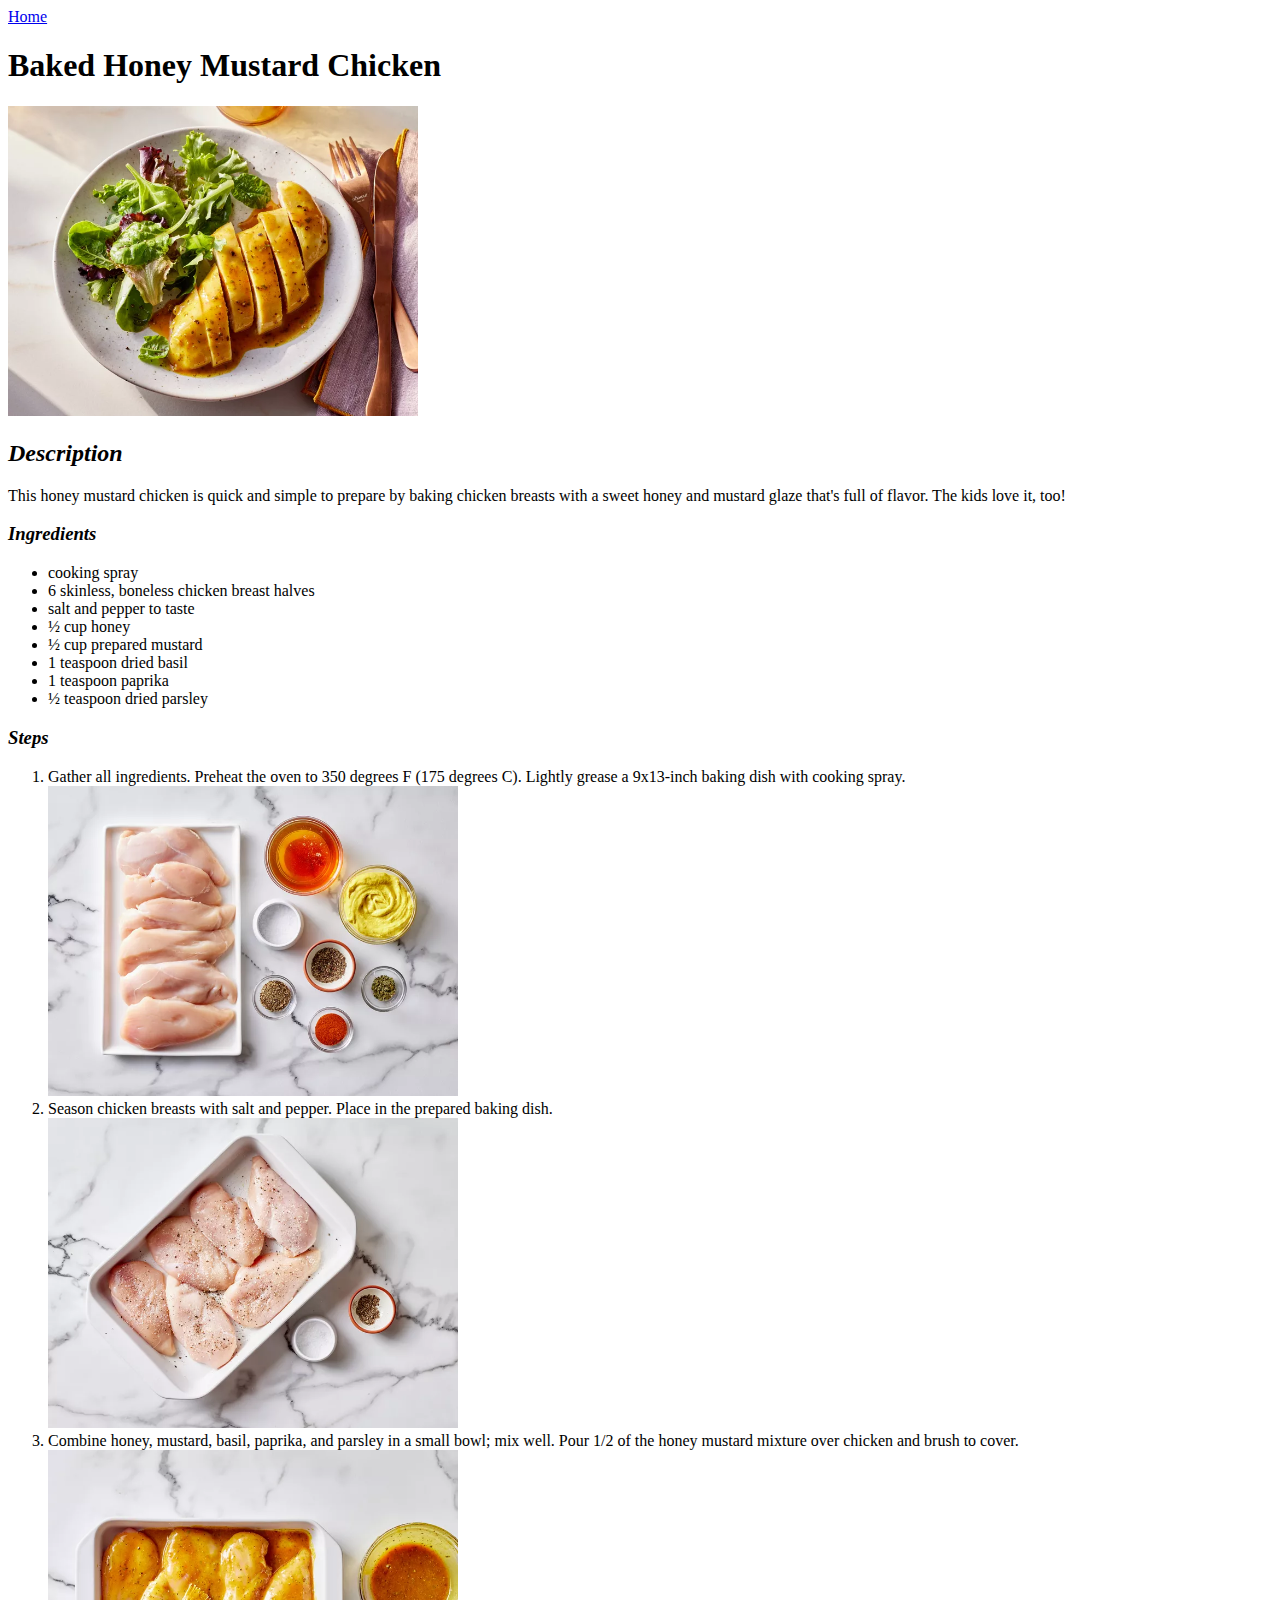
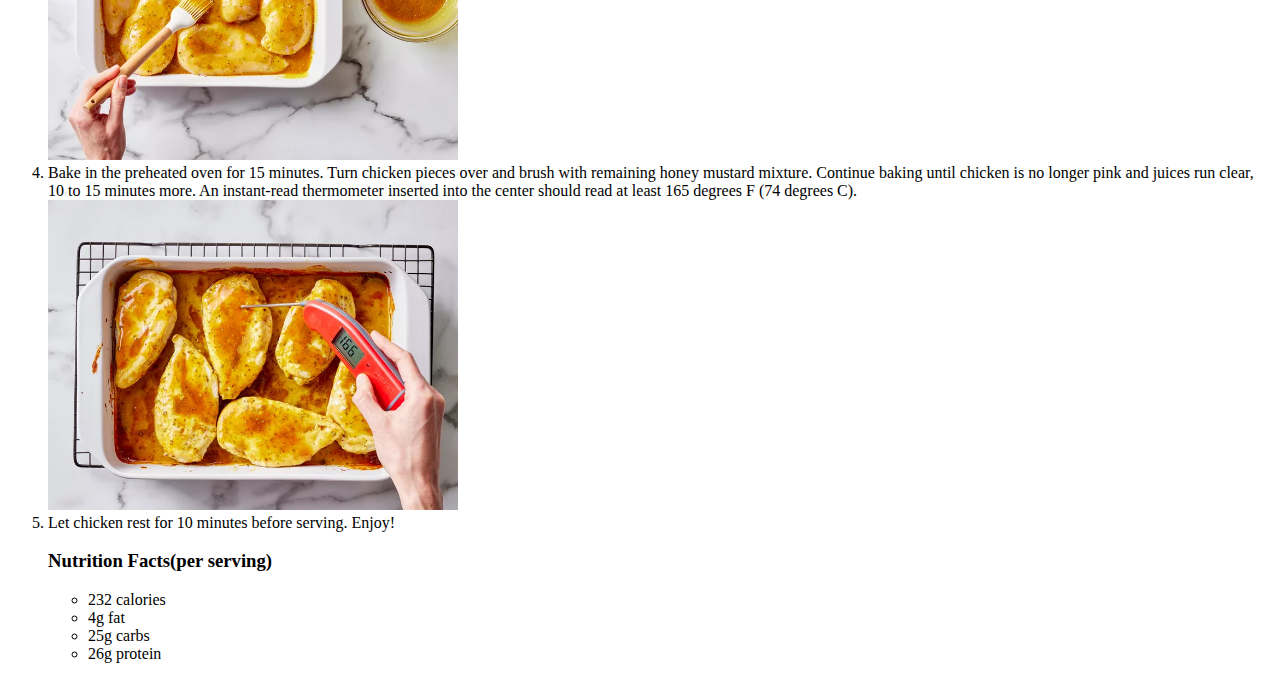
<file: recipes/Baked-Honey-Mustard-Chicken.html>
<!DOCTYPE html>
<html lang="en">

    <head>
        <meta charset="UTF-8">
        <title>Baked Honey Mustard Chicken</title>
    </head>

    <body>
        <a href="../index.html">Home</a>
            
        <h1>Baked Honey Mustard Chicken</h1>
            <img src="../images/Honey-Baked-Chicken.jpg" height="310" width="410">

            <h2><em>Description</em></h2>

                <p>This honey mustard chicken is quick and simple to prepare by baking 
                    chicken breasts with a sweet honey and mustard glaze that's full of flavor. 
                    The kids love it, too!</p>

            <h3><em>Ingredients</em></h3>
                    <ul>
                        <li>cooking spray</li>
                        <li>6 skinless, boneless chicken breast halves</li>
                        <li>salt and pepper to taste</li>
                        <li>½ cup honey</li>
                        <li>½ cup prepared mustard</li>
                        <li>1 teaspoon dried basil</li>
                        <li>1 teaspoon paprika</li>
                        <li>½ teaspoon dried parsley</li>
                    </ul>
            
            <h3><em>Steps</em></h3>
                <ol>
                    <li>Gather all ingredients. Preheat the oven to 350 degrees F 
                        (175 degrees C). Lightly grease a 9x13-inch baking dish with 
                        cooking spray.</li>
                        <img src="../images/Honey-Mustard-Chicken-Step-1.jpg" alt="picture of 6 boneless and skinless chicken breast halves and 7 seperate cups that have salt,mustard,basil,paprika,honey, and parsley" height="310" width="410">

                    <li>Season chicken breasts with salt and pepper. Place in the 
                        prepared baking dish.</li>
                        <img src="../images/Honey-Mustard-Chicken-Step-2.jpg" alt="6 filets of chicken with salt and pepper sprinkled on" height="310" width="410">

                    <li>Combine honey, mustard, basil, paprika, and parsley in a small bowl; mix well. 
                        Pour 1/2 of the honey mustard mixture over chicken and brush to cover.</li>
                        <img src="../images/Honey-Mustard-Chicken-Step-3.jpg" alt="photo of honey, mustard,paprika,basil, and parsley being brushed on chicken breasts in ceramic tray" height="310" width="410">
                    <li>Bake in the preheated oven for 15 minutes. Turn chicken pieces over and brush 
                        with remaining honey mustard mixture. Continue baking until chicken is no longer 
                        pink and juices run clear, 10 to 15 minutes more. An instant-read thermometer 
                        inserted into the center should read at least 165 degrees F (74 degrees C).</li>
                        <img src="../images/Honey-Mustard-Chicken-Step-4.jpg" alt="photo of cooked, sauced, chicken breast filets in white ceramic tray with thermometer reading temperature" height="310" width="410">

                    <li>Let chicken rest for 10 minutes before serving. Enjoy!</li>

            <h3><strong>Nutrition Facts(per serving)</strong></h3>
                <ul>
                    <li>232 calories</li>
                    <li>4g fat</li>
                    <li>25g carbs</li>
                    <li>26g protein</li>
                </ul>

                </ol>
    </body>
</html>
</file>
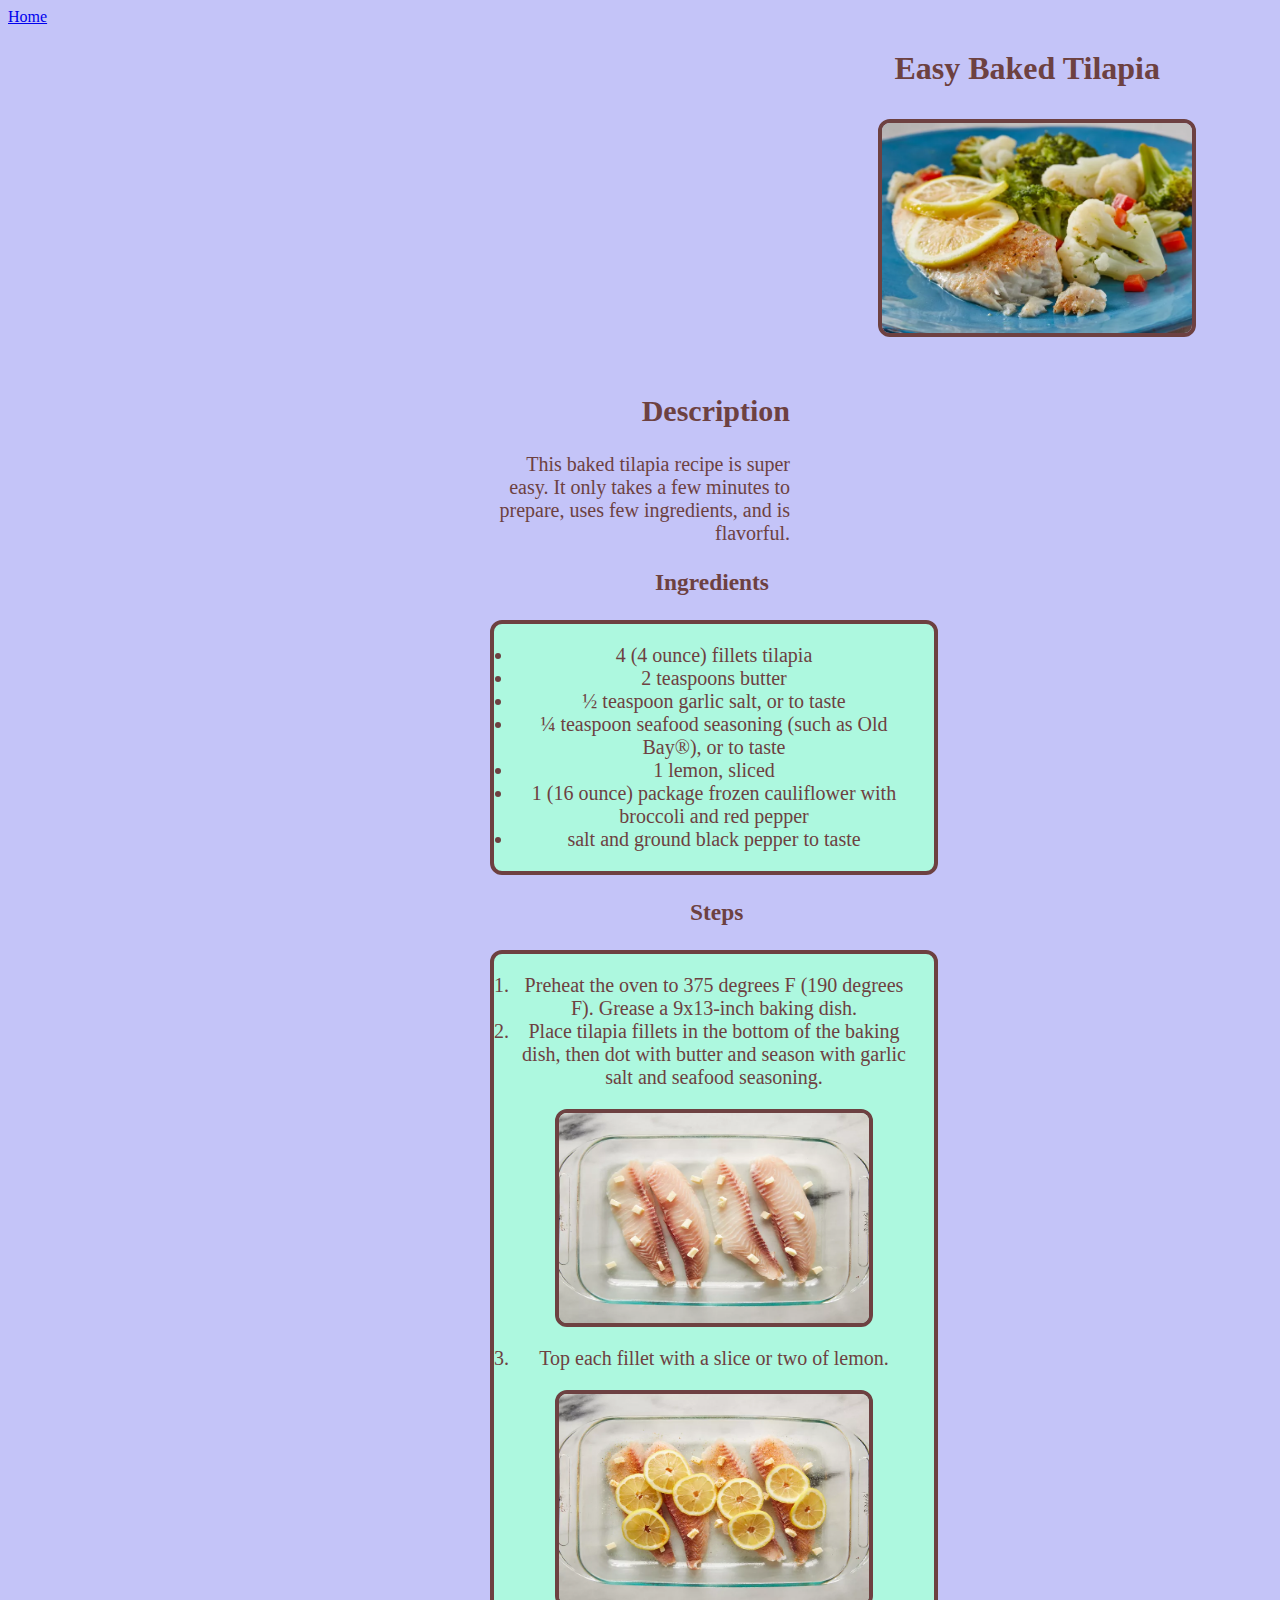
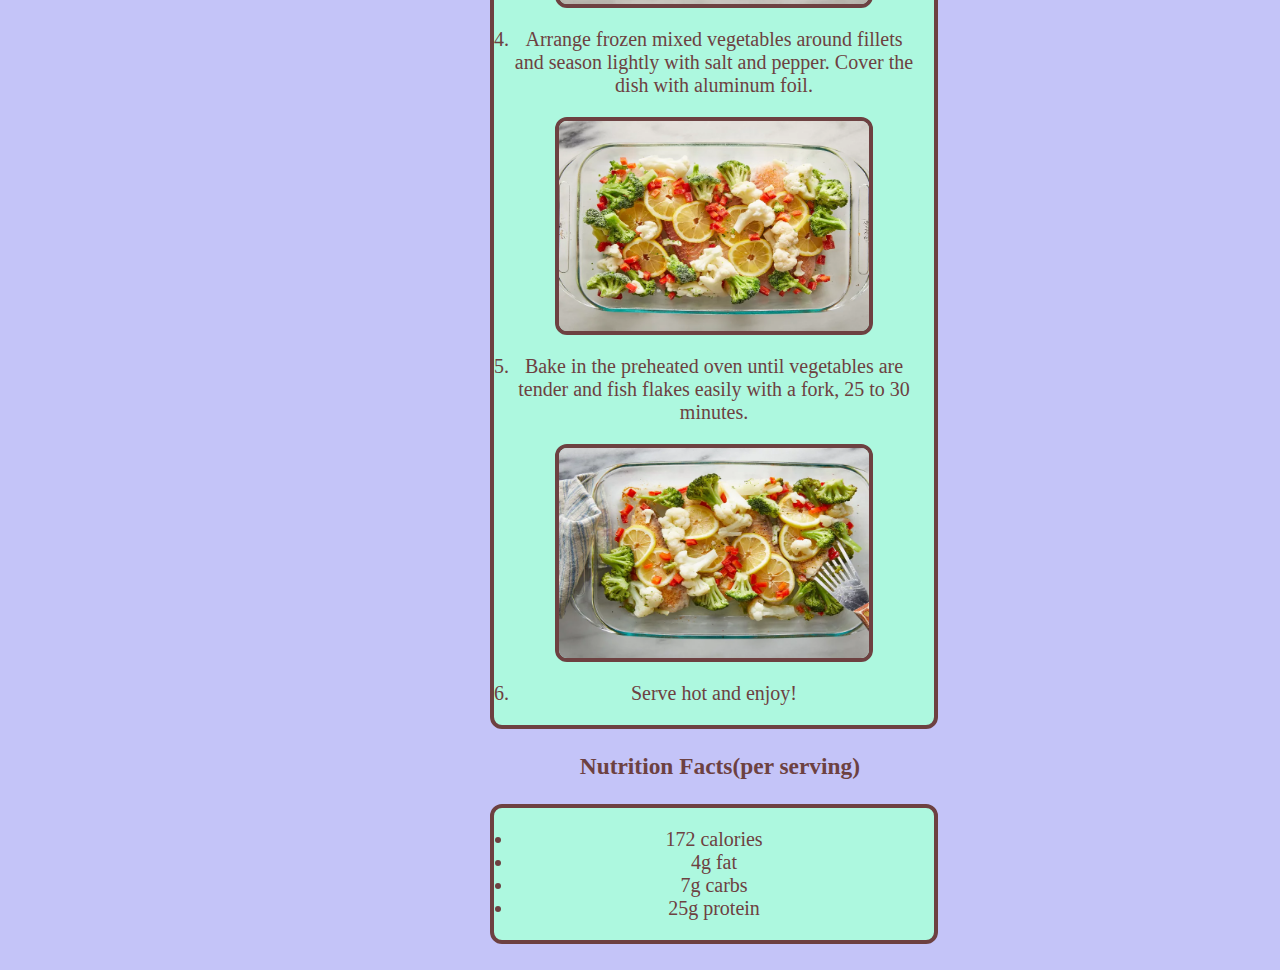
<file: recipes/Easy-Baked-Tilapia.html>
<!DOCTYPE html>
<html lang="en">

    <head>
        <meta charset="UTF-8">
        <meta http-equiv="X-UA-Compatible" content="IE=edge">
        <meta name="viewport" content="width=device-width, initial-scale=1.0">
        <title>Easy Baked Tilapia</title>
        <link rel="stylesheet" href="recipe-3-styles.css">
    </head>

    <body>
        <a href="../index.html">Home</a>

        <h1 class="title">Easy Baked Tilapia</h1>
            <img id="tilapia" src="../images/Easy-Baked-Tilapia.jpg" alt="A photo of Tilapia and vegetables">

            <div class="headers">
                <h2 class="header-1">Description</h2>

                    <p class="header-1">This baked tilapia recipe is super easy. It only takes a few minutes 
                    to prepare, uses few ingredients, and is flavorful.</p>

                <h3 class="header-2">Ingredients</h3>
                        <ul class="text-2">
                            <li>4 (4 ounce) fillets tilapia</li>
                            <li>2 teaspoons butter</li>
                            <li>½ teaspoon garlic salt, or to taste</li>
                            <li>¼ teaspoon seafood seasoning (such as Old Bay®), or to taste</li>
                            <li>1 lemon, sliced</li>
                            <li>1 (16 ounce) package frozen cauliflower with broccoli and red pepper</li>
                            <li>salt and ground black pepper to taste</li>
                        </ul>

                <h3 class="header-3">Steps</h3>
                    <ol class="text-3">
                        <li>Preheat the oven to 375 degrees F (190 degrees F). 
                        Grease a 9x13-inch baking dish.</li>
                    
                        <li>Place tilapia fillets in the bottom of the baking dish, 
                        then dot with butter and season with garlic salt and seafood seasoning.</li>
                            <img src="../images/Tilapia-step-2.jpg" alt="4 filets of tilapia with butter sprinkled on top">
                        <li>Top each fillet with a slice or two of lemon.</li>
                            <img src="../images/Tilapia-step-3.jpg" alt="4 filets of tilapia with lemons and garlic salt on top">
                
                        <li>Arrange frozen mixed vegetables around fillets and season lightly with 
                        salt and pepper. Cover the dish with aluminum foil.</li>
                            <img src="../images/Tilapia-step-4.jpg" alt="filets of tilapia covered with mixed vegetables (broccoli, cauliflower,red bell pepper)">

                        <li>Bake in the preheated oven until vegetables are tender and fish flakes 
                        easily with a fork, 25 to 30 minutes.</li>
                            <img src="../images/Tilapia-step-5.jpg" alt="4 cooked filets of tilapia with mixed vegetables">

                        <li>Serve hot and enjoy!</li>
                    </ol>
                <h3 class="header-4">Nutrition Facts(per serving)</h3>
                    <ul class="text-4">
                        <li>172 calories</li>
                        <li>4g fat</li>
                        <li>7g carbs</li>
                        <li>25g protein</li>
                    </ul>
            </div>
    </body>



</html>
</file>
<file: recipes/recipe-3-styles.css>
body {
    background-color:rgb(196, 196, 248)
}


.title {
    font-family:'Times New Roman', Times, serif;
    color:rgb(109, 65, 65);
    width: 500px;
    display: block;
    text-align: right;
    margin: 12px 640px;
    padding: 12px;
}


.headers {
    font-family:'Times New Roman', Times, serif;
    font-size: 20px;
    color:rgb(109, 65, 65);
    width: 300px;
    display: block;
    text-align: right;
    margin: 6px auto;
    padding: 12px;
}

.text-1,
.text-2,
.text-3,
.text-4 {
    border: 4px solid rgb(109, 65, 65);
    border-radius: 12px;
    width: 400px;
    background: #adf8df;
    display: block;
    text-align: center;
    margin: 6px auto;
    padding: 20px;
}

.header-2 {
    margin: 24px 165px;
}

.header-3 {
    margin: 24px 200px;
}

.header-4 {
    width: 300px;
    margin: 24px 70px;
}

img {
    display: block;
    width: 310px;
    height: 210px;
    border: 4px solid rgb(109, 65, 65);
    border-radius: 12px;
    margin: 20px auto;
}

#tilapia {
    display: block;
    width: 310px;
    height: 210px;
    margin: 20px 870px;
}
</file>
